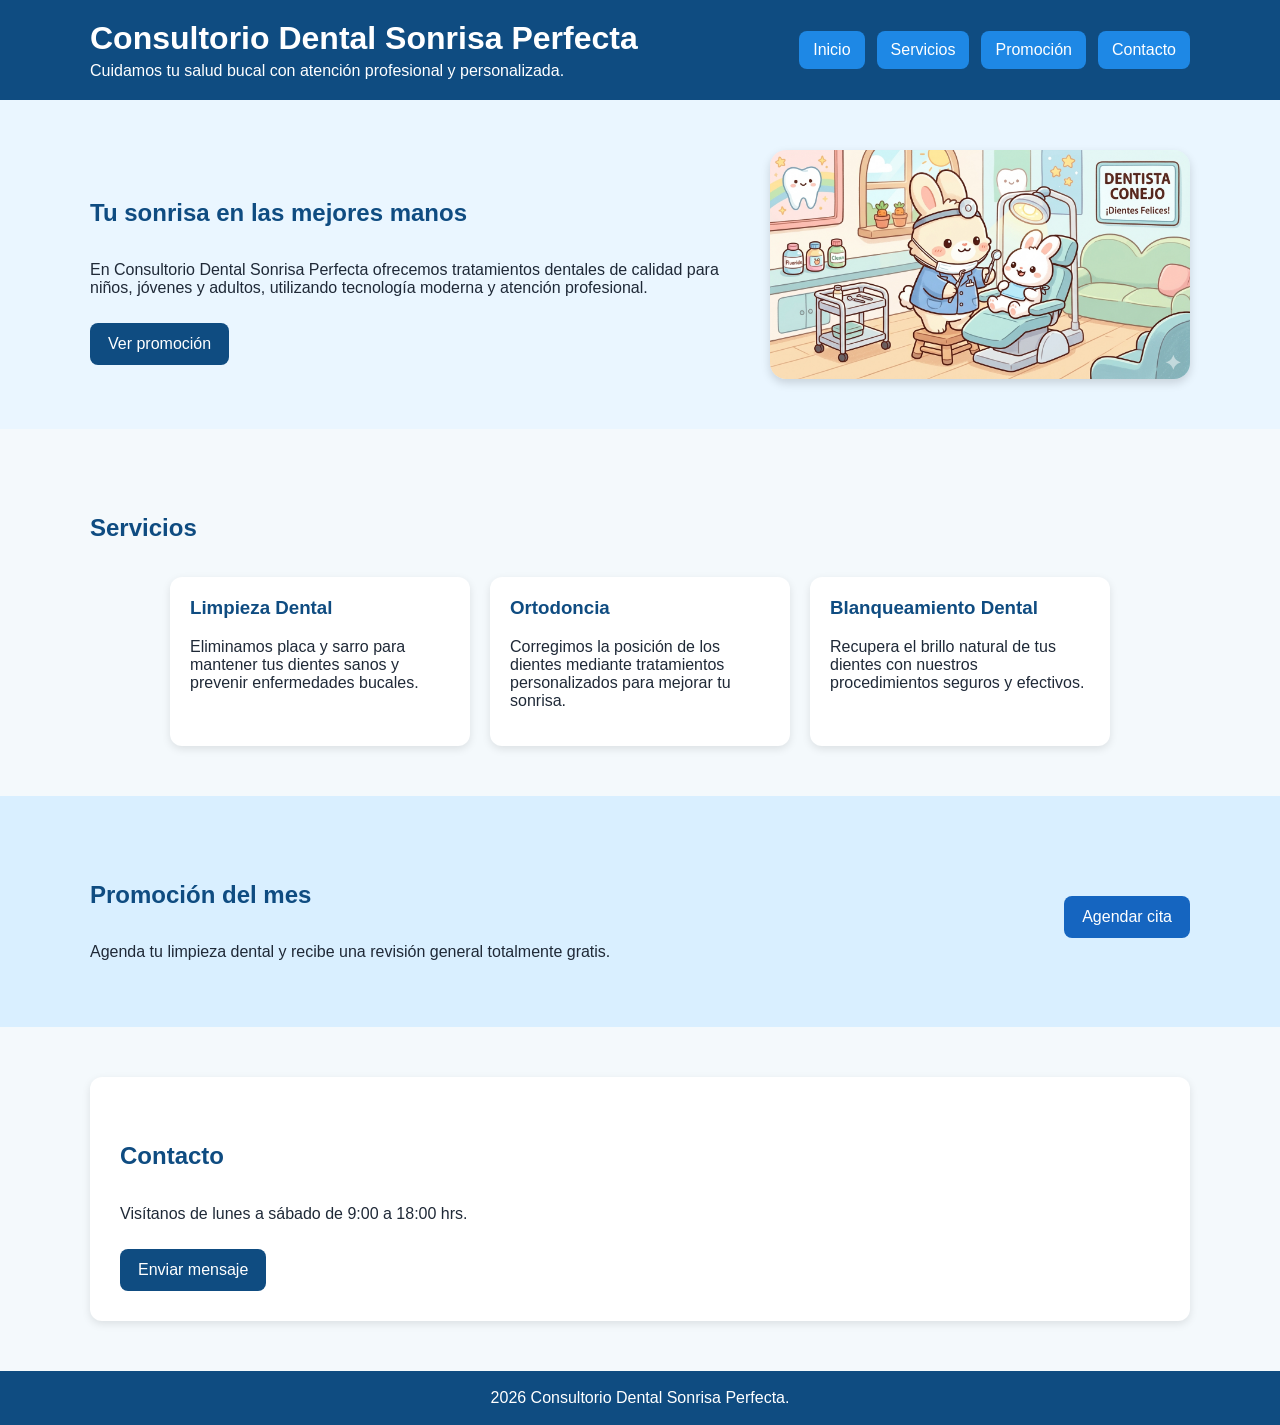
<file: index.html>
<!DOCTYPE html>
<html lang="es">
<head>
    <meta charset="UTF-8">
    <meta name="viewport" content="width=device-width, initial-scale=1.0">
    <title>Consultorio Dental Sonrisa Perfecta</title>
    <link rel="stylesheet" href="css/style.css">
</head>
<body>
    <header class="encabezado">
        <div class="contenedor encabezado-contenido">
            <div>
                <h1>Consultorio Dental Sonrisa Perfecta</h1>
                <p>Cuidamos tu salud bucal con atención profesional y personalizada.</p>
            </div>

            <nav class="menu">
                <a href="#presentacion">Inicio</a>
                <a href="#beneficios">Servicios</a>
                <a href="#promocion">Promoción</a>
                <a href="#contacto">Contacto</a>
            </nav>
        </div>
    </header>

    <main>
        <section id="presentacion" class="seccion presentacion">
            <div class="contenedor presentacion-contenido">
                <div class="texto-presentacion">
                    <h2>Tu sonrisa en las mejores manos</h2>
                    <p>
                        En Consultorio Dental Sonrisa Perfecta ofrecemos tratamientos
                        dentales de calidad para niños, jóvenes y adultos, utilizando
                        tecnología moderna y atención profesional.
                    </p>
                    <a class="boton" href="#promocion">Ver promoción</a>
                </div>

                <img class="imagen-principal" src="img/dentista.png" alt="Consultorio dental">
            </div>
        </section>

        <section id="beneficios" class="seccion">
            <div class="contenedor">
                <h2>Servicios</h2>

                <div class="tarjetas">
                    <article class="tarjeta">
                        <h3>Limpieza Dental</h3>
                        <p>
                            Eliminamos placa y sarro para mantener tus dientes sanos
                            y prevenir enfermedades bucales.
                        </p>
                    </article>

                    <article class="tarjeta">
                        <h3>Ortodoncia</h3>
                        <p>
                            Corregimos la posición de los dientes mediante tratamientos
                            personalizados para mejorar tu sonrisa.
                        </p>
                    </article>

                    <article class="tarjeta">
                        <h3>Blanqueamiento Dental</h3>
                        <p>
                            Recupera el brillo natural de tus dientes con nuestros
                            procedimientos seguros y efectivos.
                        </p>
                    </article>
                </div>
            </div>
        </section>

        <section id="promocion" class="seccion promocion">
            <div class="contenedor promocion-contenido">
                <div>
                    <h2>Promoción del mes</h2>
                    <p>
                        Agenda tu limpieza dental y recibe una revisión general
                        totalmente gratis.
                    </p>
                </div>

                <a class="boton boton-secundario" href="#contacto">
                    Agendar cita
                </a>
            </div>
        </section>

        <section id="contacto" class="seccion">
            <div class="contenedor contacto">
                <h2>Contacto</h2>
                <p>
                    Visítanos de lunes a sábado de 9:00 a 18:00 hrs.
                </p>

                <a class="boton" href="mailto:contacto@sonrisaperfecta.com">
                    Enviar mensaje
                </a>
            </div>
        </section>
    </main>

    <footer class="pie">
        <p>2026 Consultorio Dental Sonrisa Perfecta.</p>
    </footer>
</body>
</html>
</file>
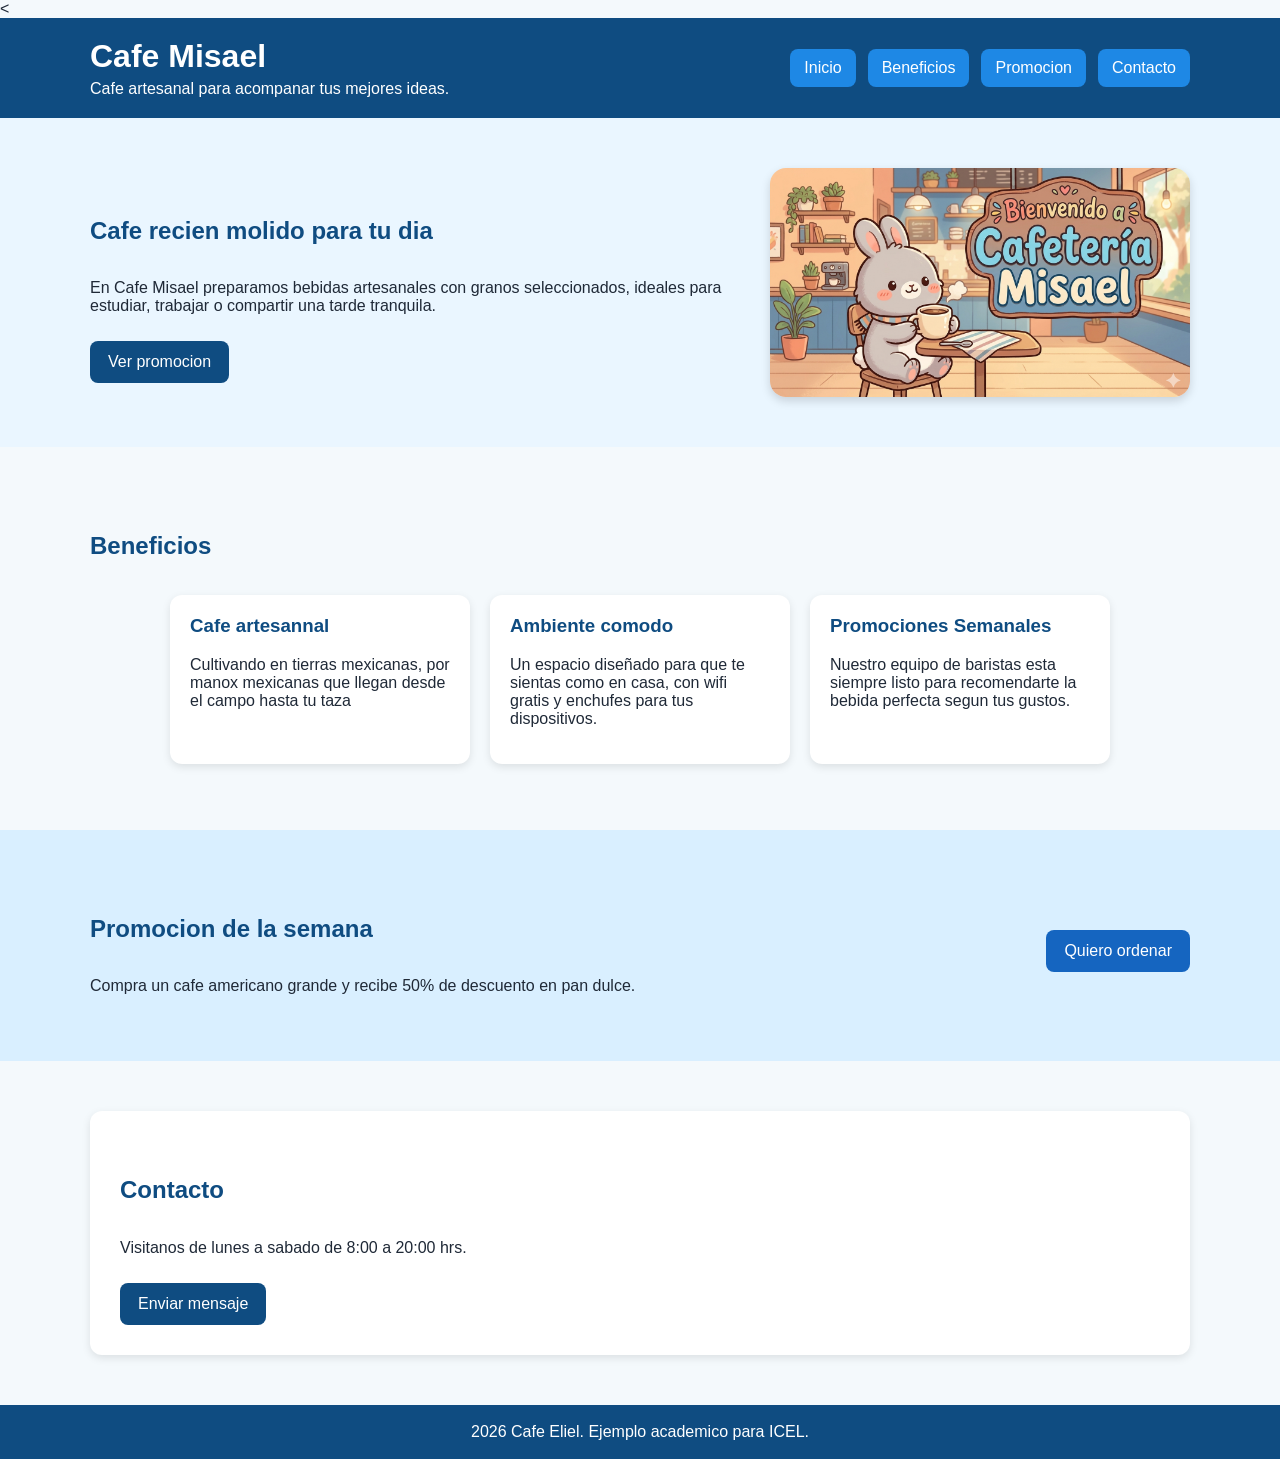
<file: Semana5/movil-view/index.html>
<<!DOCTYPE html>
<html lang="es">
<head>
    <meta charset="UTF-8">
    <meta name="viewport" content="width=device-width, initial-scale=1.0">
    <title>Cafe Eliel</title>
    <link rel="stylesheet" href="/css/style.css">
</head>
<body>
    <header class="encabezado">
        <div class="contenedor encabezado-contenido">
            <div>
                <h1>Cafe Misael</h1>
                <p>Cafe artesanal para acompanar tus mejores ideas.</p>
            </div>

            <nav class="menu">
                <a href="#presentacion">Inicio</a>
                <a href="#beneficios">Beneficios</a>
                <a href="#promocion">Promocion</a>
                <a href="#contacto">Contacto</a>
            </nav>
        </div>
    </header>

    <main>
        <section id="presentacion" class="seccion presentacion">
            <div class="contenedor presentacion-contenido">
                <div class="texto-presentacion">
                    <h2>Cafe recien molido para tu dia</h2>
                    <p>
                        En Cafe Misael preparamos bebidas artesanales con granos seleccionados,
                        ideales para estudiar, trabajar o compartir una tarde tranquila.
                    </p>
                    <a class="boton" href="#promocion">Ver promocion</a>
                </div>

                <img class="imagen-principal" src="img/cafe-presentacion.png" alt="Taza de cafe artesanal">
            </div>
        </section>

        <section id="beneficios" class="seccion">
            <div class="contenedor">
                <h2>Beneficios</h2>
                <div class="tarjetas">
                    <article class="tarjeta">
                        <h3>Cafe artesannal</h3>
                        <p>Cultivando en tierras mexicanas, por manox mexicanas que llegan desde el campo hasta tu taza</p>
                    </article>

                    <article class="tarjeta">
                        <h3>Ambiente comodo</h3>
                        <p>Un espacio diseñado para que te sientas como en casa, con wifi gratis y enchufes para tus dispositivos.</p>
                    </article>

                    <article class="tarjeta">
                        <h3>Promociones Semanales</h3>
                        <p>Nuestro equipo de baristas esta siempre listo para recomendarte la bebida perfecta segun tus gustos.</p>
               
               
               
               
               
                    </div>
                <p>
                    
                </p>
            </div>
        </section>

        <section id="promocion" class="seccion promocion">
            <div class="contenedor promocion-contenido">
                <div>
                    <h2>Promocion de la semana</h2>
                    <p>Compra un cafe americano grande y recibe 50% de descuento en pan dulce.</p>
                </div>
                <a class="boton boton-secundario" href="#contacto">Quiero ordenar</a>
            </div>
        </section>

        <section id="contacto" class="seccion">
            <div class="contenedor contacto">
                <h2>Contacto</h2>
                <p>Visitanos de lunes a sabado de 8:00 a 20:00 hrs.</p>
                <a class="boton" href="mailto:contacto@cafeeliel.com">Enviar mensaje</a>
            </div>
        </section>
    </main>

    <footer class="pie">
        <p>2026 Cafe Eliel. Ejemplo academico para ICEL.</p>
    </footer>
</body>
</html>
</file>
<file: css/style.css>
* {
    box-sizing: border-box;
}

body {
    margin: 0;
    font-family: Arial, sans-serif;
    background-color: #f4f9fc;
    color: #1f2937;
}

.contenedor {
    width: 90%;
    max-width: 1100px;
    margin: 0 auto;
}

.encabezado {
    background-color: #0f4c81;
    color: white;
    padding: 20px 0;
}

.encabezado-contenido {
    display: flex;
    justify-content: space-between;
    align-items: center;
    gap: 20px;
    flex-wrap: wrap;
}

.encabezado h1 {
    margin: 0;
}

.encabezado p {
    margin: 5px 0 0;
}

.menu {
    display: flex;
    gap: 12px;
    flex-wrap: wrap;
}

.menu a {
    color: white;
    text-decoration: none;
    background-color: #1e88e5;
    padding: 10px 14px;
    border-radius: 8px;
}

.menu a:hover {
    background-color: #64b5f6;
    color: #0f4c81;
}

.seccion {
    padding: 50px 0;
}

.presentacion {
    background-color: #eaf6ff;
}

.presentacion-contenido {
    display: flex;
    align-items: center;
    justify-content: space-between;
    gap: 30px;
    flex-wrap: wrap;
}

.texto-presentacion {
    flex: 1 1 320px;
}

.imagen-principal {
    width: 100%;
    max-width: 420px;
    border-radius: 16px;
    box-shadow: 0 4px 10px rgba(0,0,0,0.15);
}

.boton {
    display: inline-block;
    background-color: #0f4c81;
    color: white;
    text-decoration: none;
    padding: 12px 18px;
    border-radius: 8px;
    margin-top: 10px;
}

.boton:hover {
    background-color: #1e88e5;
}

.promocion {
    background-color: #d9efff;
}

.promocion-contenido {
    display: flex;
    justify-content: space-between;
    align-items: center;
    gap: 20px;
    flex-wrap: wrap;
}

.boton-secundario {
    background-color: #1565c0;
}

.contacto {
    background-color: white;
    padding: 30px;
    border-radius: 12px;
    box-shadow: 0 3px 8px rgba(0,0,0,0.1);
}

.pie {
    background-color: #0f4c81;
    color: white;
    text-align: center;
    padding: 18px;
}

.pie p {
    margin: 0;
}

.tarjetas {
    display: flex;
    gap: 20px;
    flex-wrap: wrap;
    justify-content: center;
}

.tarjeta {
    background-color: white;
    width: 300px;
    max-width: 100%;
    padding: 20px;
    border-radius: 12px;
    box-shadow: 0 3px 8px rgba(0,0,0,0.1);
}

.tarjeta h3 {
    margin-top: 0;
    color: #0f4c81;
}

.tarjeta img {
    width: 100%;
    border-radius: 12px;
}

.seccion h2 {
    padding: 15px 0;
    color: #0f4c81;
}

@media (max-width: 700px) {
    .encabezado-contenido,
    .presentacion-contenido,
    .promocion-contenido {
        flex-direction: column;
        text-align: center;
    }

    .menu {
        width: 100%;
        justify-content: center;
    }

    .menu a {
        width: 100%;
        text-align: center;
    }
}
}
</file>
